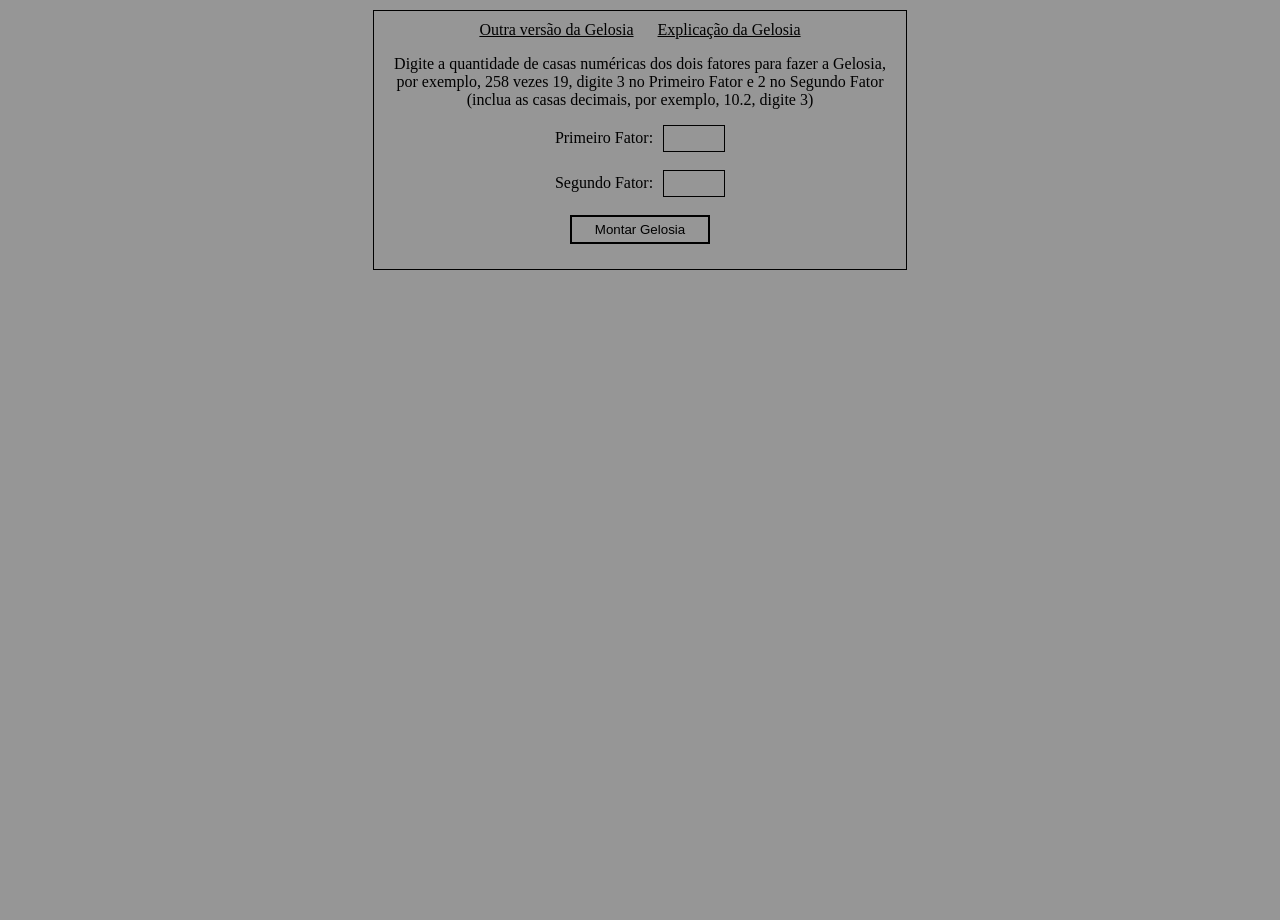
<file: index.html>
<!DOCTYPE html>
<html>
<head>
	<meta charset="utf-8">
	<meta name="viewport" content="width=device-width, initial-scale=1">
	<link rel="stylesheet" type="text/css" href="./style.css">
	<title>Gelosia</title>
</head>
<body>
	<div class="conteiner">
		<div>
			<a class="link" href="./versao_b/index-b.html">Outra versão da Gelosia</a>
			<a class="link" href="./gelosia-explicada.html" target="_blank" rel="noreferrer">Explicação da Gelosia</a>
		</div>
		<p>
			Digite a quantidade de casas numéricas dos dois fatores para fazer a Gelosia, por exemplo, 258 vezes 19, digite 3 no Primeiro Fator e 2 no Segundo Fator
			<br>
			(inclua as casas decimais, por exemplo, 10.2, digite 3)
		</p>
		<label>
			Primeiro Fator:<input id="f1" class="no-spinners" oninput="onlynumber(this)">
		</label>
		<br><br>
		<label>
			Segundo Fator:<input id="f2" class="no-spinners" oninput="onlynumber(this)">
		</label>
		<br><br>
		<button class="build">Montar Gelosia</button>
	</div>
	<br><br>
	<div class="jelozia"></div>
	<br><br>
	<div class="buttons">
		<button class="finish" onclick="finishQuestion()">Finalizar Questão</button>
		<button class="again" onclick="backQuestion()">Voltar para Questão</button>
	</div>
	<div class="instructions">
		<p class="instructionOne">
			Ao clicar em "Finalizar Questão", não será mais possível digitar na gelosia.
		</p>
		<p class="instructionTwo">
			Ao clicar em "Voltar para Questão", será possível digitar novamente.
		</p>
	</div>
</body>
<script src="./script.js"></script>
</html>
</file>
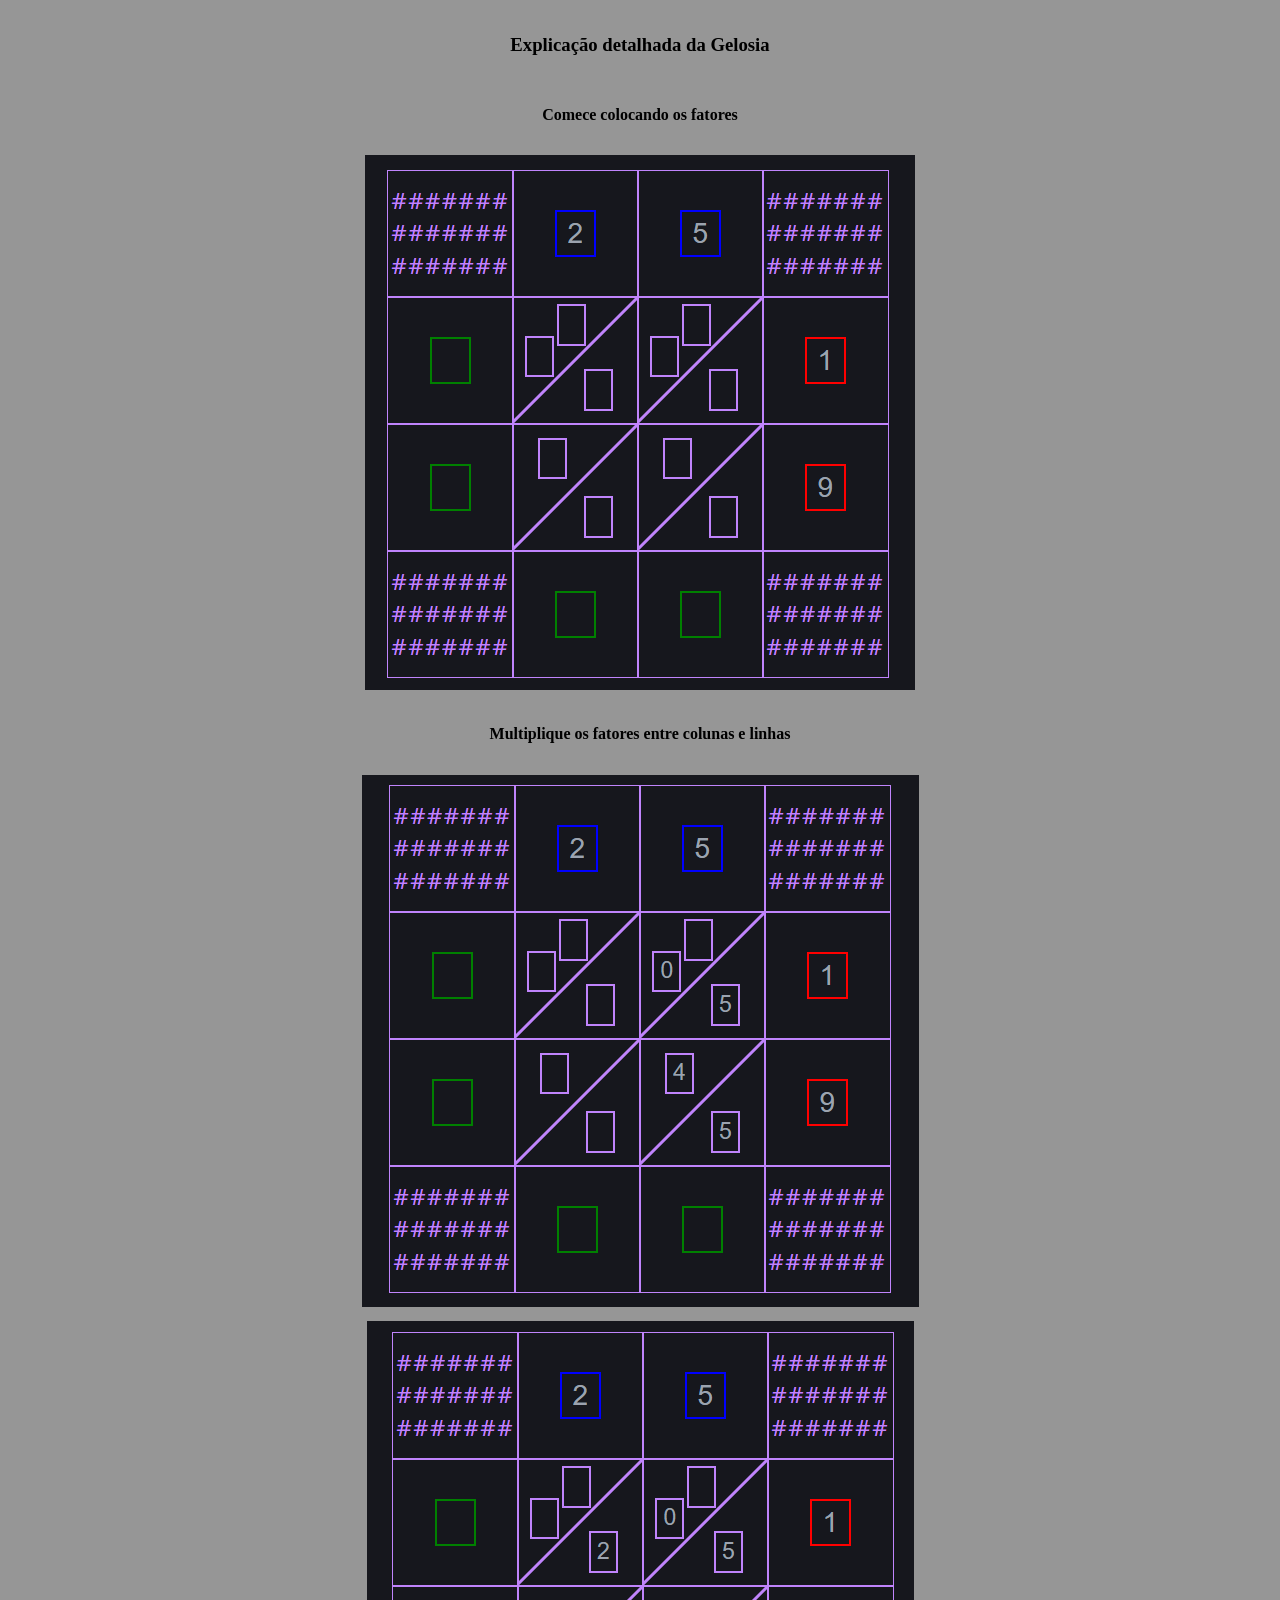
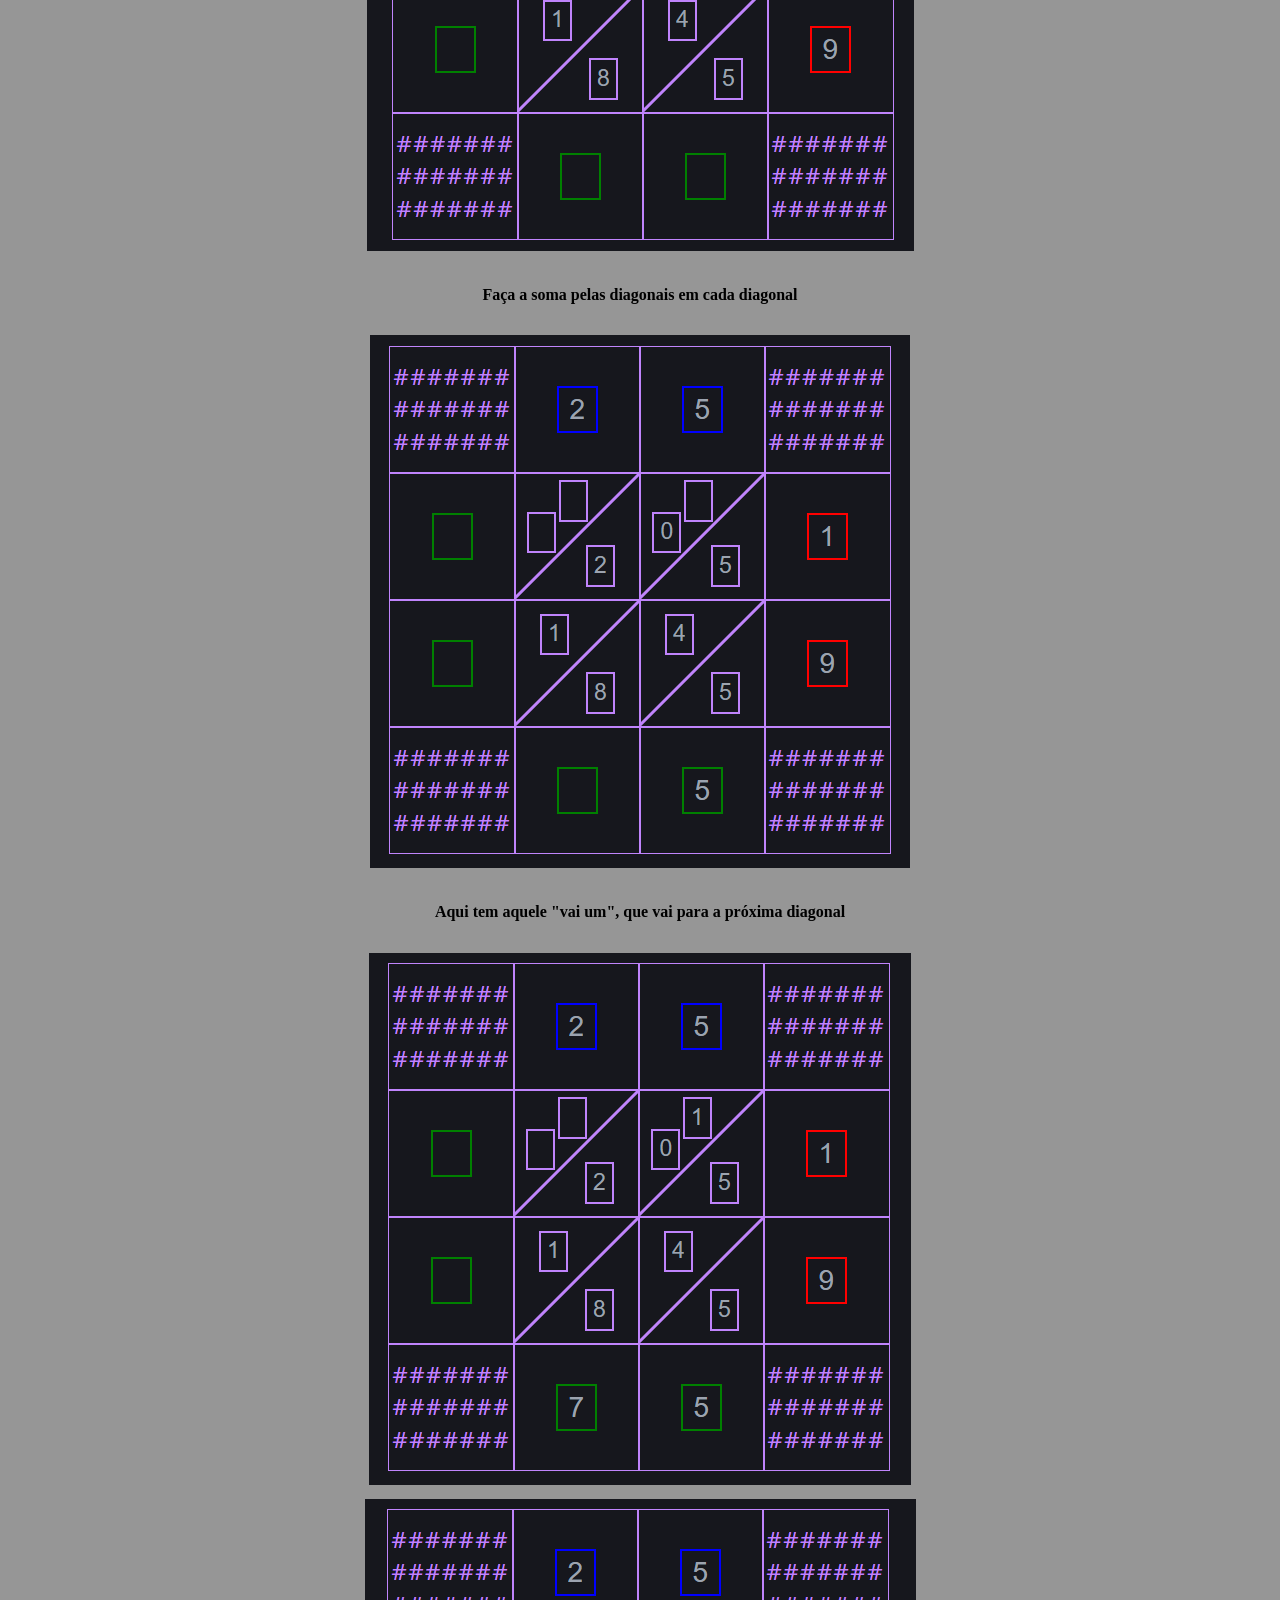
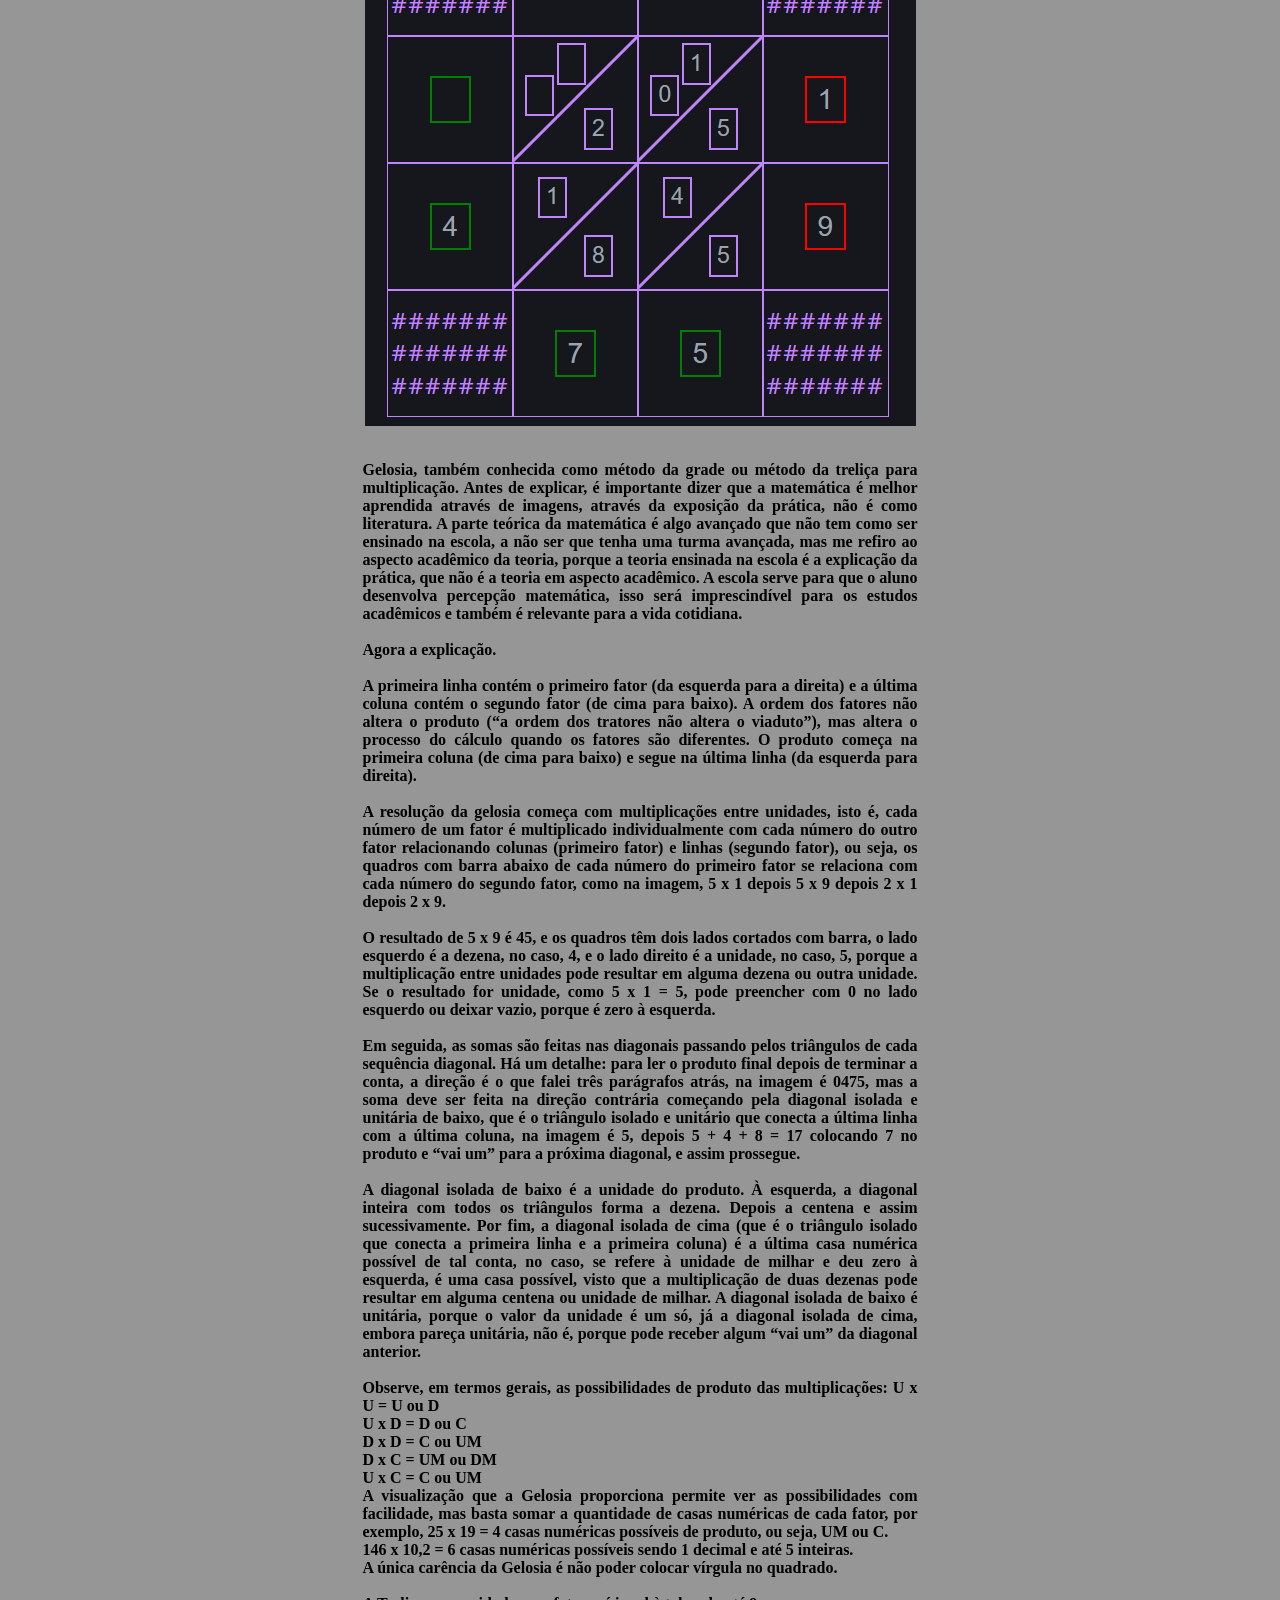
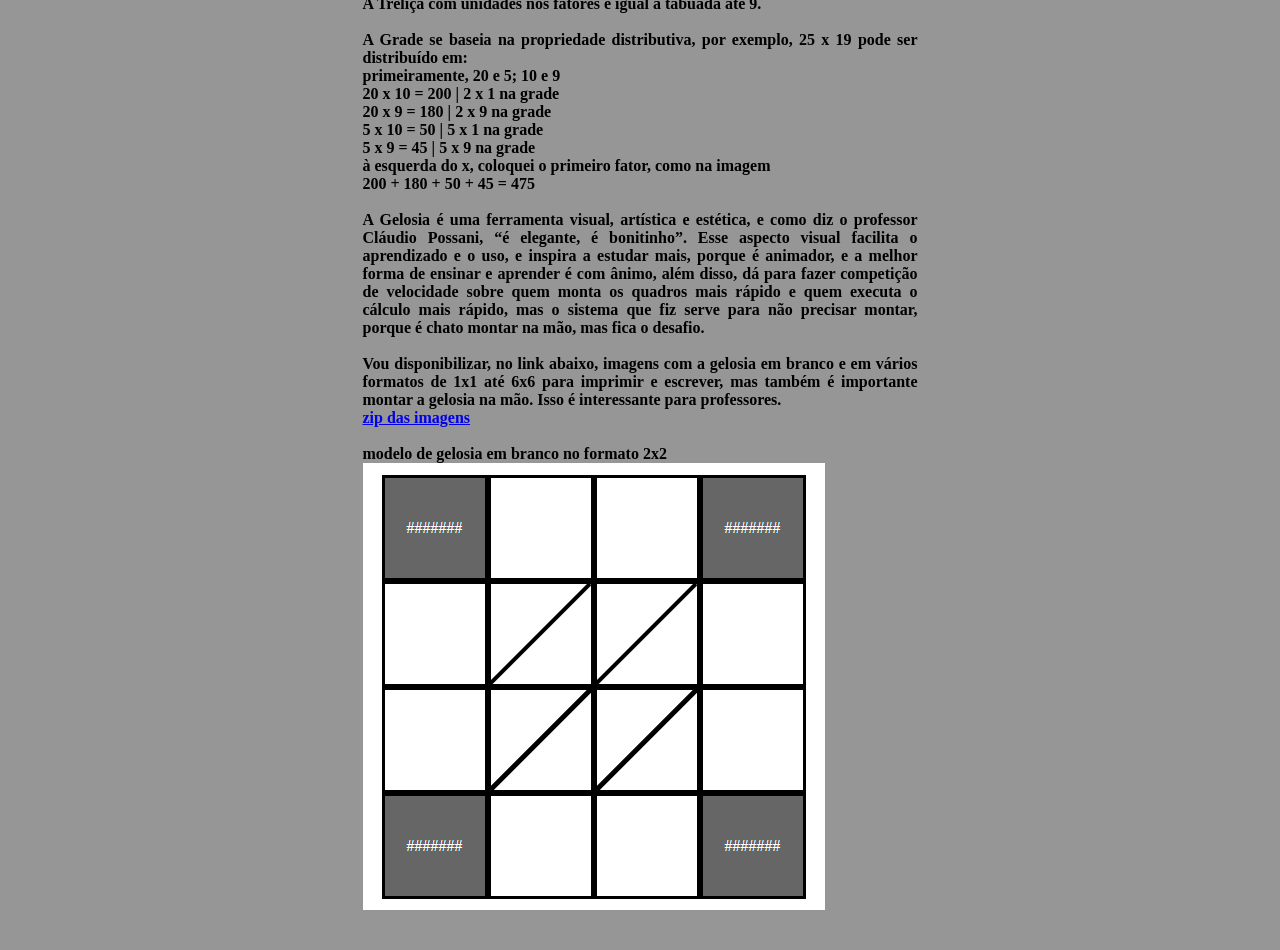
<file: gelosia-explicada.html>
<!DOCTYPE html>
<html>
<head>
    <meta charset="UTF-8">
    <meta name="viewport" content="width=device-width, initial-scale=1.0">
    <link rel="stylesheet" type="text/css" href="./style.css">
    <title>Gelosia</title>
    <style>
        .artigo{
            padding: 5px 20px;
        }
        h4{
            text-align: justify;
            max-width: 555px;
            padding-bottom: 30px;
        }
    </style>
</head>
<body>
    <h3 class="artigo">Explicação detalhada da Gelosia</h3>
    <h4 class="artigo">
        Comece colocando os fatores
    </h4>
    <div class="artigo">
        <img src="./assets/passo1.png" alt="exemplo usado na explicação: 25 x 19">
    </div>
    <h4 class="artigo">
        Multiplique os fatores entre colunas e linhas
    </h4>
    <div class="artigo">
        <img src="./assets/passo2.png" alt="multiplicando os fatores - parte 1">
    </div>
    <div class="artigo">
        <img src="./assets/passo3.png" alt="multiplicando os fatores - parte 2">
    </div>
    <h4 class="artigo">
        Faça a soma pelas diagonais em cada diagonal
    </h4>
    <div class="artigo">
        <img src="./assets/passo4.png" alt="somando pelas diagonais - parte 1">
    </div>
    <h4 class="artigo">
        Aqui tem aquele "vai um", que vai para a próxima diagonal
    </h4>
    <div class="artigo">
        <img src="./assets/passo5.png" alt="somando pelas diagonais - parte 2">
    </div>
    <div class="artigo">
        <img src="./assets/passo6.png" alt="somando pelas diagonais - parte 3">
    </div>
    <h4 class="artigo">
        Gelosia, também conhecida como método da grade ou método da treliça para multiplicação. Antes de explicar, é
        importante dizer que a matemática é melhor aprendida através de imagens, através da exposição da prática, não
        é como literatura. A parte teórica da matemática é algo avançado que não tem como ser ensinado na escola, a
        não ser que tenha uma turma avançada, mas me refiro ao aspecto acadêmico da teoria, porque a teoria ensinada
        na escola é a explicação da prática, que não é a teoria em aspecto acadêmico. A escola serve para que o aluno
        desenvolva percepção matemática, isso será imprescindível para os estudos acadêmicos e também é relevante
        para a vida cotidiana.
        <br><br>
        Agora a explicação.
        <br><br>
        A primeira linha contém o primeiro fator (da esquerda para a direita) e a última coluna contém o segundo fator
        (de cima para baixo). A ordem dos fatores não altera o produto (“a ordem dos tratores não altera o viaduto”),
        mas altera o processo do cálculo quando os fatores são diferentes. O produto começa na primeira coluna (de
        cima para baixo) e segue na última linha (da esquerda para direita).
        <br><br>
        A resolução da gelosia começa com multiplicações entre unidades, isto é, cada número de um fator é multiplicado
        individualmente com cada número do outro fator relacionando colunas (primeiro fator) e linhas (segundo fator),
        ou seja, os quadros com barra abaixo de cada número do primeiro fator se relaciona com cada número do
        segundo fator, como na imagem, 5 x 1 depois 5 x 9 depois 2 x 1 depois 2 x 9.
        <br><br>
        O resultado de 5 x 9 é 45, e os quadros têm dois lados cortados com barra, o lado esquerdo é a dezena, no caso,
        4, e o lado direito é a unidade, no caso, 5, porque a multiplicação entre unidades pode resultar em alguma dezena
        ou outra unidade. Se o resultado for unidade, como 5 x 1 = 5, pode preencher com 0 no lado esquerdo ou deixar
        vazio, porque é zero à esquerda.
        <br><br>
        Em seguida, as somas são feitas nas diagonais passando pelos triângulos de cada sequência diagonal. Há um
        detalhe: para ler o produto final depois de terminar a conta, a direção é o que falei três parágrafos atrás, na
        imagem é 0475, mas a soma deve ser feita na direção contrária começando pela diagonal isolada e unitária de
        baixo, que é o triângulo isolado e unitário que conecta a última linha com a última coluna, na imagem é 5, depois
        5 + 4 + 8 = 17 colocando 7 no produto e “vai um” para a próxima diagonal, e assim prossegue.
        <br><br>
        A diagonal isolada de baixo é a unidade do produto. À esquerda, a diagonal inteira com todos os triângulos forma
        a dezena. Depois a centena e assim sucessivamente. Por fim, a diagonal isolada de cima (que é o triângulo isolado
        que conecta a primeira linha e a primeira coluna) é a última casa numérica possível de tal conta, no caso, se
        refere à unidade de milhar e deu zero à esquerda, é uma casa possível, visto que a multiplicação de duas dezenas
        pode resultar em alguma centena ou unidade de milhar. A diagonal isolada de baixo é unitária, porque o valor da
        unidade é um só, já a diagonal isolada de cima, embora pareça unitária, não é, porque pode receber algum “vai
        um” da diagonal anterior.
        <br><br>
        Observe, em termos gerais, as possibilidades de produto das multiplicações:
        U x U = U ou D<br>
        U x D = D ou C<br>
        D x D = C ou UM<br>
        D x C = UM ou DM<br>
        U x C = C ou UM<br>
        A visualização que a Gelosia proporciona permite ver as possibilidades com facilidade, mas basta somar a
        quantidade de casas numéricas de cada fator, por exemplo, 25 x 19 = 4 casas numéricas possíveis de produto, ou
        seja, UM ou C.<br>
        146 x 10,2 = 6 casas numéricas possíveis sendo 1 decimal e até 5 inteiras.<br>
        A única carência da Gelosia é não poder colocar vírgula no quadrado.
        <br><br>
        A Treliça com unidades nos fatores é igual à tabuada até 9.
        <br><br>
        A Grade se baseia na propriedade distributiva, por exemplo, 25 x 19 pode ser distribuído em:<br>
        primeiramente, 20 e 5; 10 e 9<br>
        20 x 10 = 200 | 2 x 1 na grade<br>
        20 x 9 = 180 | 2 x 9 na grade<br>
        5 x 10 = 50 | 5 x 1 na grade<br>
        5 x 9 = 45 | 5 x 9 na grade<br>
        à esquerda do x, coloquei o primeiro fator, como na imagem<br>
        200 + 180 + 50 + 45 = 475
        <br><br>
        A Gelosia é uma ferramenta visual, artística e estética, e como diz o professor Cláudio Possani, “é elegante, é
        bonitinho”. Esse aspecto visual facilita o aprendizado e o uso, e inspira a estudar mais, porque é animador, e a
        melhor forma de ensinar e aprender é com ânimo, além disso, dá para fazer competição de velocidade sobre
        quem monta os quadros mais rápido e quem executa o cálculo mais rápido, mas o sistema que fiz serve para
        não precisar montar, porque é chato montar na mão, mas fica o desafio.
        <br><br>
        Vou disponibilizar, no link abaixo, imagens com a gelosia em branco e em vários formatos de 1x1 até 6x6
        para imprimir e escrever, mas também é importante montar a gelosia na mão. Isso é interessante para professores.
        <br>
        <a href="./assets/gelosias_em_branco_de_1x1_a_6x6.zip" download="gelosias_em_branco_1x1_6x6.zip">zip das imagens</a>
        <br><br>
        modelo de gelosia em branco no formato 2x2 <br>
        <img src="./assets/gelosia_2x2.png" alt="modelo de gelosia em branco no formato 2x2">
    </h4>
</body>
</html>
</file>
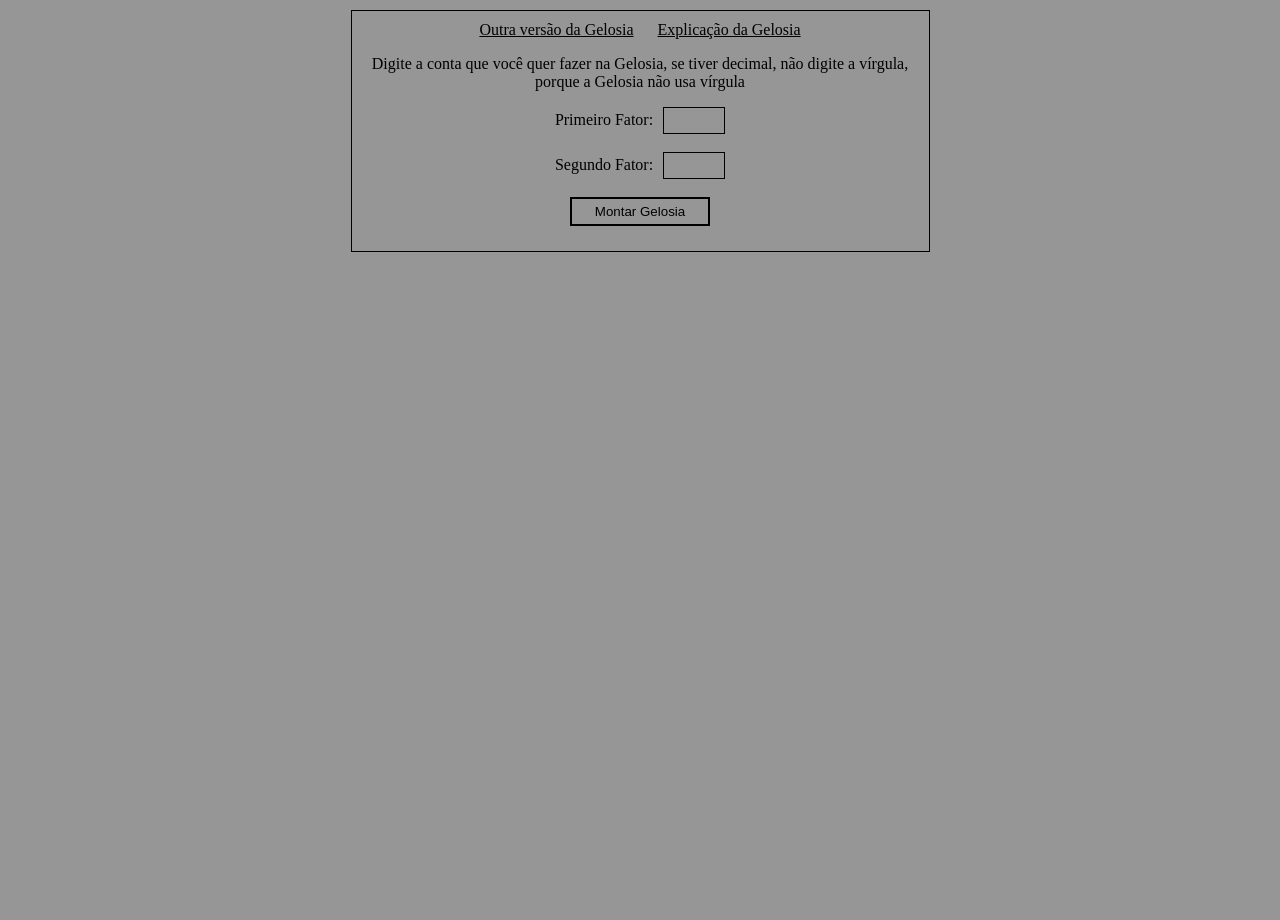
<file: versao_b/index-b.html>
<!DOCTYPE html>
<html>
<head>
	<meta charset="utf-8">
	<meta name="viewport" content="width=device-width, initial-scale=1">
	<link rel="stylesheet" type="text/css" href="./style.css">
	<title>Gelosia</title>
</head>
<body>
	<div class="conteiner">
		<div>
			<a class="link" href="../index.html">Outra versão da Gelosia</a>
			<a class="link" href="../gelosia-explicada.html" target="_blank" rel="noreferrer">Explicação da Gelosia</a>
		</div>
		<p>
			Digite a conta que você quer fazer na Gelosia, se tiver decimal, não digite a vírgula, porque a Gelosia não usa vírgula
		</p>
		<label>
			Primeiro Fator:<input id="f1" class="no-spinners" oninput="onlynumber(this)">
		</label>
		<br><br>
		<label>
			Segundo Fator:<input id="f2" class="no-spinners" oninput="onlynumber(this)">
		</label>
		<br><br>
		<button class="build">Montar Gelosia</button>
	</div>
	<br><br>
	<div class="jelozia"></div>
	<br><br>
	<div class="buttons">
		<button class="finish" onclick="finishQuestion()">Finalizar Questão</button>
		<button class="again" onclick="backQuestion()">Voltar para Questão</button>
	</div>
	<div class="instructions">
		<p class="instructionOne">
			Ao clicar em "Finalizar Questão", não será mais possível digitar na gelosia.
		</p>
		<p class="instructionTwo">
			Ao clicar em "Voltar para Questão", será possível digitar novamente.
		</p>
	</div>
</body>
<script src="./script.js"></script>
</html>
</file>
<file: style.css>
body{
    background: rgb(150, 150, 150);
    display: flex;
    flex-direction: column;
    align-items: center;
    margin: 10px auto;
    padding: 0 10px;
    min-height: 100vh;
    overflow: auto;
    width: fit-content;
    box-sizing: border-box;
}
.conteiner{
    border: solid 1px black;
    padding: 10px 20px;
    text-align: center;
}
.link {
    color: black;
    margin-left: 10px;
    margin-right: 10px;
}
@media screen and (max-width: 420px) {
    .conteiner div{
        display: flex;
        flex-direction: column;
        gap: 10px;
    }
}
.conteiner>p{
    max-width: 491.8px;
}
input:focus{
    outline: black 1px solid;
}
input.no-spinners{
    background: rgb(150, 150, 150);
    color: black;
    border: 1px solid black;
    width: 50px;
    margin-left: 10px;
    padding: 5px;
}
.no-spinners::-webkit-outer-spin-button,
.no-spinners::-webkit-inner-spin-button {
    -webkit-appearance: none;
    margin: 0;
}
.no-spinners[type=number] {
    -moz-appearance: textfield;
    appearance: none;
}
.build{
    width: 140px;
    padding: 5px;
    margin-bottom: 15px;
    background: rgb(150, 150, 150);
}
.build:hover, .build:focus{
    background: rgb(100, 100, 100);
    outline: black;
}
.pressed{
    border: 3px solid black;
    transform: scale(0.95);
    background: rgb(100, 100, 100);
}
button {
    /* outline: none; */
    border: 2px solid black;
}
.buttons{
    display: flex;
    gap: 1rem;
}
.buttons > button{
    display: none;
    padding: 10px;
    background: rgb(150, 150, 150);
}
.buttons >*:hover, .buttons > *:focus{
    background: rgb(100, 100, 100);
    outline: black;
}
.instructions{
    display: flex;
    gap: 1rem;
    margin-top: 15px;
}
.instructions > p{
    display: none;
    width: 175px;
    text-align: center;
    border: black 1px solid;
    padding: 10px;
}

/* ////////////////////////////////////// */

.cell{
    display: flex;
    align-items: center;
    justify-content: space-around;
    text-align: center;
    width: 100px;
    height: 100px;
    border: 3px solid black;
    outline: black;
    cursor: default;
}
.cell > * {
    justify-content: center;
    height: 35px;
    line-height: 35px;
    overflow: hidden;
    white-space: nowrap;
    background-color: #666;
    border: solid 1px black;
    outline: black;
    cursor: auto;
    color: white;
}
.cell > .barra-2,
.cell > .barra-3,
.cell > .barra-3a,
.cell > .barra-4 {
    width: 5px;
    height: calc(100px * sqrt(2));
    transform: rotate(45deg);
    background-color: black;
}

/* ////////////////////////////////////// */

.inner-valor-unique{
    padding: 3px;
    margin: 0px 5px;
    width: 15px;
    border: none;
}
.inner-valor-unique-f1{ outline: 3px solid blue; }
.inner-valor-unique-f2{ outline: 3px solid red; }
.inner-valor-unique-produto{ outline: 3px solid greenyellow; }

/* ////////////////////////////////////// */

.inner-valor-4-1{
    width: 15px;
    margin: -10px 0px 0px 7px;
}
.inner-valor-4-11{
    width: 15px;
    margin: -60px 0px 0px 0px;
}
/* .barra-4{} */
.inner-valor-4-2{
    width: 15px;
    margin: 0px 0px -50px 0px;
}
.inner-valor-4-22{
    width: 15px;
    margin: 0px 7px 0px 0px;
}

/* ////////////////////////////////////// */

.inner-valor-2-1{
    width: 20px;
    margin: -40px 0px 0px 10px;
}
/* .barra-2{} */
.inner-valor-2-2{
    width: 20px;
    margin: 0px 10px -40px 0px;
}

/* ////////////////////////////////////// */

.inner-valor-3-1{
    width: 22px;
    margin: -15px 0px 0px 10px;
}
.inner-valor-3-11{
    width: 22px;
    margin: -60px 0px 0px 5px;
}
.barra-3{
    width: 7px;
    margin: 0px 17px 0px 0px;
}
.inner-valor-3-2{
    width: 22px;
    margin: 0px 15px -45px 0px;
}
.inner-valor-3-22{
    display: none;
}

/* ////////////////////////////////////// */

.inner-valor-3a-1{
    width: 18px;
    margin: -50px 0px 0px 15px;
}
.inner-valor-3a-11{
    display: none;
}
.barra-3a{
    margin: 0px 0px 0px 10px;
}
.inner-valor-3a-2{
    width: 18px;
    margin: 0px 3px -50px 0px;
}
.inner-valor-3a-22{
    width: 18px;
    margin: 5px 5px 0px 0px;
}
</file>
<file: versao_b/style.css>
body{
    background: rgb(150, 150, 150);
    display: flex;
    flex-direction: column;
    align-items: center;
    margin: 10px auto;
    padding: 0 10px;
    min-height: 100vh;
    overflow: auto;
    width: fit-content;
    box-sizing: border-box;
}
.conteiner{
    border: solid 1px black;
    padding: 10px 20px;
    text-align: center;
}
.link {
    color: black;
    margin-left: 10px;
    margin-right: 10px;
}
@media screen and (max-width: 420px) {
    .conteiner div{
        display: flex;
        flex-direction: column;
        gap: 10px;
    }
}
.conteiner>p{
    max-width: 537px;
}
input:focus{
    outline: black 1px solid;
}
input.no-spinners{
    background: rgb(150, 150, 150);
    color: black;
    border: 1px solid black;
    width: 50px;
    margin-left: 10px;
    padding: 5px;
}
.no-spinners::-webkit-outer-spin-button,
.no-spinners::-webkit-inner-spin-button {
    -webkit-appearance: none;
    margin: 0;
}
.no-spinners[type=number] {
    -moz-appearance: textfield;
    appearance: none;
}
.build{
    width: 140px;
    padding: 5px;
    margin-bottom: 15px;
    background: rgb(150, 150, 150);
}
.build:hover, .build:focus{
    background: rgb(100, 100, 100);
    outline: black;
}
.pressed{
    border: 3px solid black;
    transform: scale(0.95);
    background: rgb(100, 100, 100);
}
button {
    /* outline: none; */
    border: 2px solid black;
}
.buttons{
    display: flex;
    gap: 1rem;
}
.buttons > button{
    display: none;
    padding: 10px;
    background: rgb(150, 150, 150);
}
.buttons >*:hover, .buttons > *:focus{
    background: rgb(100, 100, 100);
    outline: black;
}
.instructions{
    display: flex;
    gap: 1rem;
    margin-top: 15px;
}
.instructions > p{
    display: none;
    width: 175px;
    text-align: center;
    border: black 1px solid;
    padding: 10px;
}

/* ////////////////////////////////////// */

.cell{
    display: flex;
    align-items: center;
    justify-content: space-around;
    text-align: center;
    width: 100px;
    height: 100px;
    border: 3px solid black;
    outline: black;
    cursor: default;
}
.cell > * {
    justify-content: center;
    height: 35px;
    line-height: 35px;
    overflow: hidden;
    white-space: nowrap;
    background-color: #666;
    border: solid 1px black;
    outline: black;
    cursor: auto;
    color: white;
}
.cell > .barra-2,
.cell > .barra-3,
.cell > .barra-3a,
.cell > .barra-4 {
    width: 5px;
    height: calc(100px * sqrt(2));
    transform: rotate(45deg);
    background-color: black;
}

/* ////////////////////////////////////// */

.inner-valor-unique{
    padding: 3px;
    margin: 0px 5px;
    width: 15px;
    border: none;
}
.inner-f{ cursor: default; }
.inner-valor-unique-f1{ outline: 3px solid blue; }
.inner-valor-unique-f2{ outline: 3px solid red; }
.inner-valor-unique-produto{ outline: 3px solid greenyellow; }

/* ////////////////////////////////////// */

.inner-valor-4-1{
    width: 15px;
    margin: -10px 0px 0px 7px;
}
.inner-valor-4-11{
    width: 15px;
    margin: -60px 0px 0px 0px;
}
/* .barra-4{} */
.inner-valor-4-2{
    width: 15px;
    margin: 0px 0px -50px 0px;
}
.inner-valor-4-22{
    width: 15px;
    margin: 0px 7px 0px 0px;
}

/* ////////////////////////////////////// */

.inner-valor-2-1{
    width: 20px;
    margin: -40px 0px 0px 10px;
}
/* .barra-2{} */
.inner-valor-2-2{
    width: 20px;
    margin: 0px 10px -40px 0px;
}

/* ////////////////////////////////////// */

.inner-valor-3-1{
    width: 22px;
    margin: -15px 0px 0px 10px;
}
.inner-valor-3-11{
    width: 22px;
    margin: -60px 0px 0px 5px;
}
.barra-3{
    width: 7px;
    margin: 0px 17px 0px 0px;
}
.inner-valor-3-2{
    width: 22px;
    margin: 0px 15px -45px 0px;
}
.inner-valor-3-22{
    display: none;
}

/* ////////////////////////////////////// */

.inner-valor-3a-1{
    width: 18px;
    margin: -50px 0px 0px 15px;
}
.inner-valor-3a-11{
    display: none;
}
.barra-3a{
    margin: 0px 0px 0px 10px;
}
.inner-valor-3a-2{
    width: 18px;
    margin: 0px 3px -50px 0px;
}
.inner-valor-3a-22{
    width: 18px;
    margin: 5px 5px 0px 0px;
}
</file>
